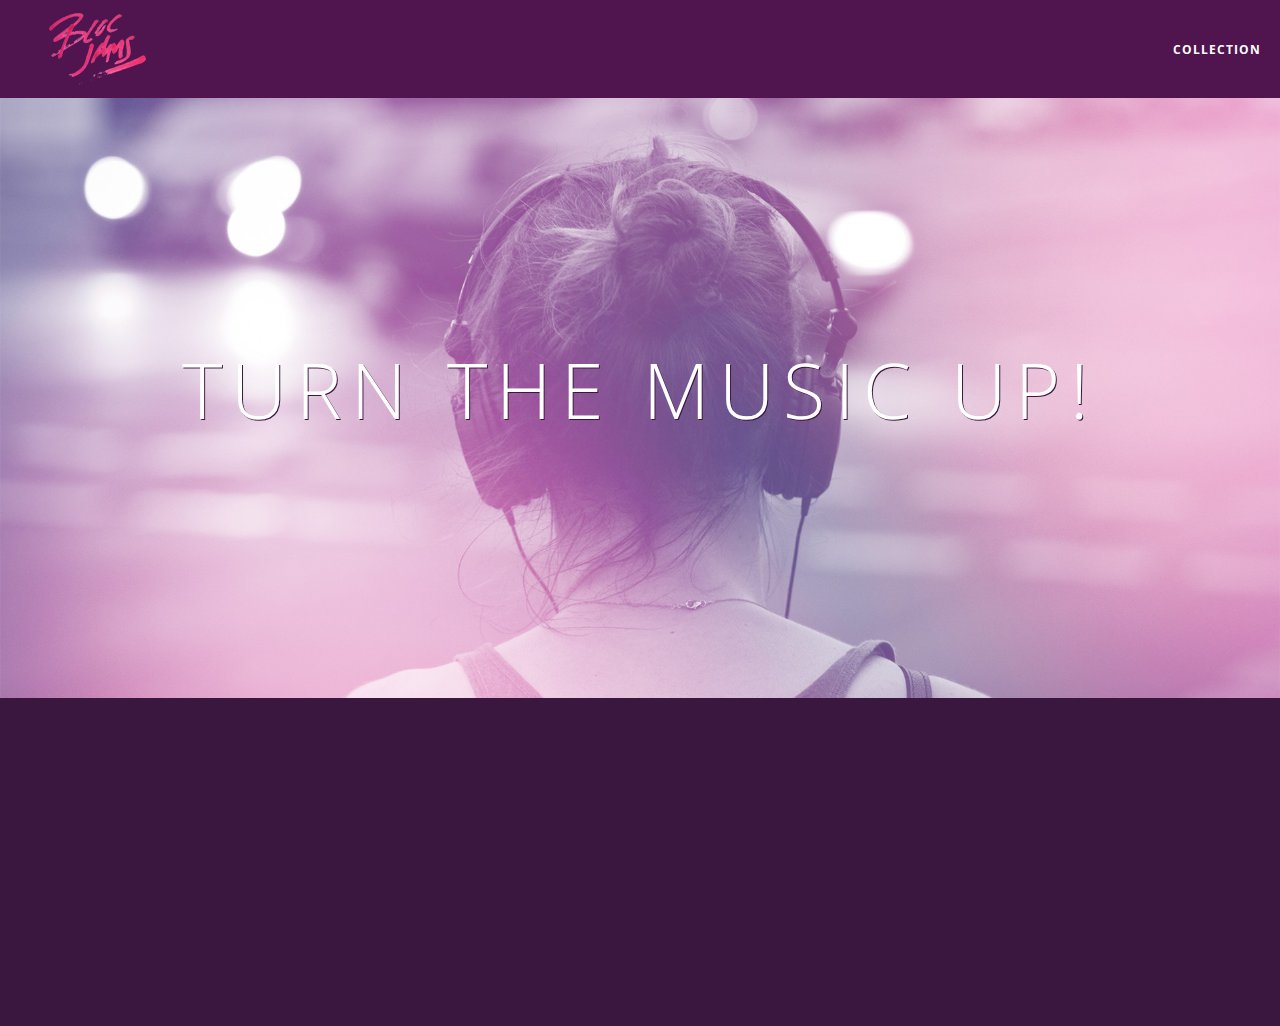
<file: index.html>
<!DOCTYPE html>
<html>
<head>
    <title>Bloc Jams</title>
    <meta name="viewport" content="width=device-width, inital-scale=1">
    <link rel="stylesheet" type="text/css" href="styles/normalize.css">
    <link rel="stylesheet" type="text/css" href="http://fonts.googleapis.com/css?family=Open+Sans:400,800,600,700,300">
    <link rel="stylesheet" type="text/css" href="http://code.ionicframework.com/ionicons/2.0.1/css/ionicons.min.css">
    <link rel="stylesheet" type="text/css" href="styles/main.css">
    <link rel="stylesheet" type="text/css" href="styles/landing.css">
</head>
    <body class="landing">
        <nav class="navbar">
            <a href="index.html" class="logo">
                <img src="assets/images/bloc_jams_logo.png" alt="bloc jams logo">
            </a>
            <div class="links-container">
                <a href="collection.html" class="navbar-link">collection</a>
            </div>
        </nav>
        <section class="hero-content">
            <h1 class="hero-title">Turn the music up!</h1>
        </section>

        <section class="clearfix selling-points container">
            <div class="point column third">
                <span class="ion-music-note"></span>
                <h5 class="point-title">Choose your music</h5>
                <p class="point-description">The world is full of music; why should you have to listen to music that someone else chose?</p>
            </div>

            <div class="point column third">
                <span class="ion-radio-waves"></span>
                <h5 class="point-title">Unlimited, streaming, add-free</h5>
                <p class="point-description">No arbitrary limits. No distractions.</p>
            </div>

            <div class="point column third">
                <span class="ion-iphone"></span>
                <h5 class="point-title">Mobile enabled</h5>
                <p class="point-description">Listen to your music on the go. This streaming service is available on all mobile platforms</p>
            </div>
        </section>
        <script src="scripts/utilities.js"></script>
        <script src="https://code.jquery.com/jquery-2.1.3.min.js"></script>
        <script src="scripts/landing.js"></script>
    </body>
</html>
</file>
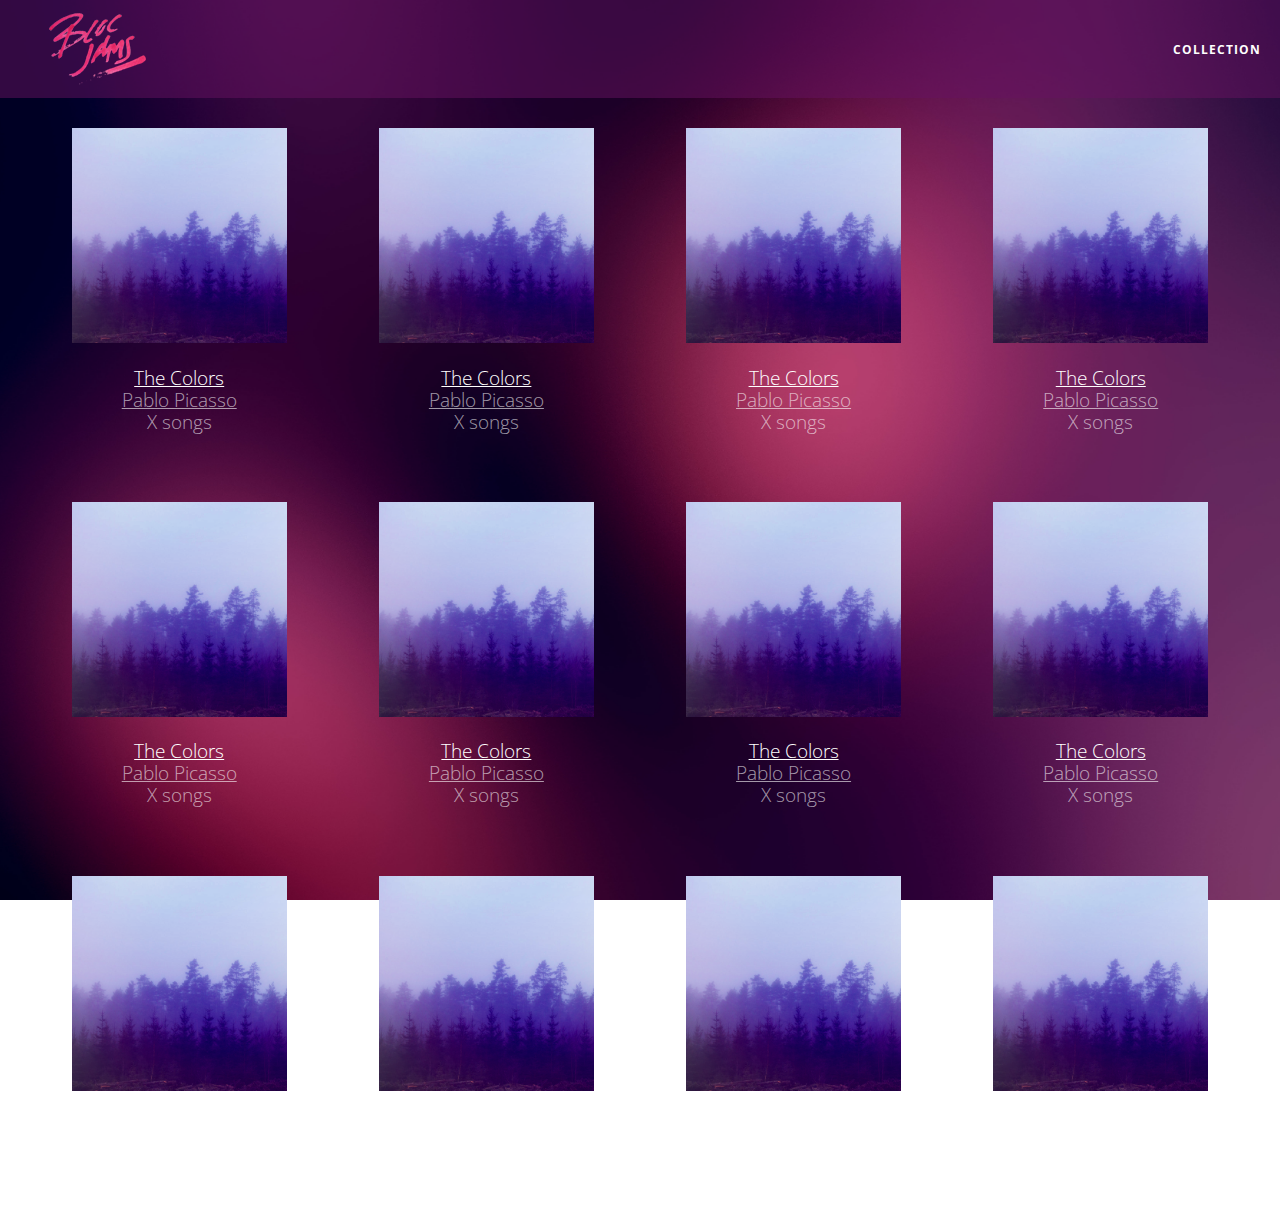
<file: collection.html>
<!DOCTYPE html>
<html>
    <head>
        <title>Bloc Jams</title>
        <meta name="viewport" content="width=device-width, inital-scale=1">
        <link rel="stylesheet" type="text/css" href="styles/normalize.css">
        <link rel="stylesheet" type="text/css" href="http://fonts.googleapis.com/css?family=Open+Sans:400,800,600,700,300">
        <link rel="stylesheet" type="text/css" href="http://code.ionicframework.com/ionicons/2.0.1/css/ionicons.min.css">
        <link rel="stylesheet" type="text/css" href="styles/main.css">
        <link rel="stylesheet" type="text/css" href="styles/collection.css">
    </head>
    <body class="collection">
        <nav class="navbar">
            <a href="index.html" class="logo">
                <img src="assets/images/bloc_jams_logo.png" alt="bloc jams logo">
            </a>
            <div class="links-container">
                <a href="collection.html" class="navbar-link">collection</a>
            </div>
        </nav>
        <section class="album-covers container clearfix">

        </section>
        <script src="https://code.jquery.com/jquery-2.1.3.min.js"></script>
        <script src="scripts/collection.js"></script>
    </body>
</html>
</file>
<file: styles/main.css>
*, *::before, *::after {
    -moz-box-sizing: border-box;
    -webkit-box-sizing: border-box;
    box-sizing: border-box;
}

html {
    height: 100%;
    font-size: 100%;
}

body {
    font-family: 'Open Sans';
    color: white;
    min-height: 100%;
    margin: 0;
}

.navbar {
    position: relative;
    padding: 0.5rem;
    background-color: rgba(101,18,95,0.5);
    z-index: 1;
}

.navbar .logo{
    position: relative;
    left: 2rem;
    cursor: pointer;
}

.navbar .links-container {
    display: table;
    position: absolute;
    top: 0;
    right: 0;
    height: 100px;
    color: white;
    text-decoration: none;
}

.links-container .navbar-link {
    display: table-cell;
    position: relative;
    height: 100%;
    padding-left: 1rem;
    padding-right: 1rem;
    vertical-align: middle;
    color: white;
    font-size: 0.625rem;
    letter-spacing: 0.05rem;
    font-weight: 700;
    text-transform: uppercase;
    text-decoration: none;
    cursor: pointer;
}

.links-container .navbar-link:hover {
    color: rgb(233,50,117);
}

.container {
    margin: 0 auto;
    max-width: 64rem;
}

.container.narrow {
    max-width: 56rem;
}

@media (min-width: 640px){
    html { font-size: 112%; }
    
    .column {
        float: left;
        padding-left: 1rem;
        padding-right: 1rem;
    }
    
    .column.full { width: 100%; }
    .column.two-thirds { width: 66.7%; }
    .column.half { width: 50%; }
    .column.third { width: 33.3%; }
    .column.fourth { width: 25%; }
    .column.flow-opposite { float: right; }
}

@media (min-width: 1040px) {
    html { font-size: 120%; } 
}

.clearfix::before,
.clearfix::after {
    content: " ";
    display: table;
}

.clearfix::after {
    clear: both;
}
</file>
<file: styles/landing.css>
body.landing {
    background-color: rgb(58,23,63);
}

.hero-content {
    position: relative;
    min-height: 600px;
    background-image: url(../assets/images/bloc_jams_bg.jpg);
    background-repeat: no-repeat;
    background-position: center center;
    background-size: cover;
}

.hero-content .hero-title {
    position: absolute;
    top: 40%;
    -webkit-transform: translateY(-50%);
    -moz-transform: translateY(-50%);
    transform: translateY(-50%);
    width: 100%;
    text-align: center;
    font-size: 4rem;
    font-weight: 300;
    text-transform: uppercase;
    letter-spacing: 0.5rem;
    text-shadow: 1px 1px 0px rgb(58,23,63);
}

.selling-points {
    position: relative;
}

.point {
    position: relative;
    padding: 2rem;
    text-align: center;
    opacity: 0;
    -webkit-transform: scaleX(0.9) translateY(3rem);
    -moz-transform: scaleX(0.9) translateY(3rem);
    transform: scaleX(0.9) translateY(3rem);
    -webkit-transition: all 0.25s ease-in-out;
    -moz-transition: all 0.25s ease-in-out;
    transition: all 0.25s ease-in-out;
    -webkit-transition-delay: 0.2s;
    -moz-transition-delay: 0.2s;
    transition-delay: 0.2s;
}

.point .point-title {
    font-size: 1.25rem;
}

.ion-music-note,
.ion-radio-waves,
.ion-iphone {
    color: rgb(233,50,117);
    font-size: 5rem;
}
</file>
<file: styles/collection.css>
body.collection {
    background-image: url(../assets/images/blurred_backgrounds/blur_bg_2.jpg);
    background-repeat: no-repeat;
    background-attachment: fixed;
    background-position: center center;
    background-size: cover;
}

.album-covers {
    position: relative;
}

.collection-album-container {
    position: relative;
    margin-top: 30px;
    margin-bottom: 20px;
    text-align: center;
}

.collection-album-container .caption {
    margin-top: 10px;
}

.collection-album-container .caption p {
    font-size: 1rem;
    font-weight: 300;
    color: rgba(255, 255, 255, 0.6);
}

.collection-album-container .caption p a {
    color: rgba(255,255,2550, 0.6);
}

.collection-album-container .caption p a.album-name {
    color: white;
}

.collection-album-container img {
    width: 80%;
}
</file>
